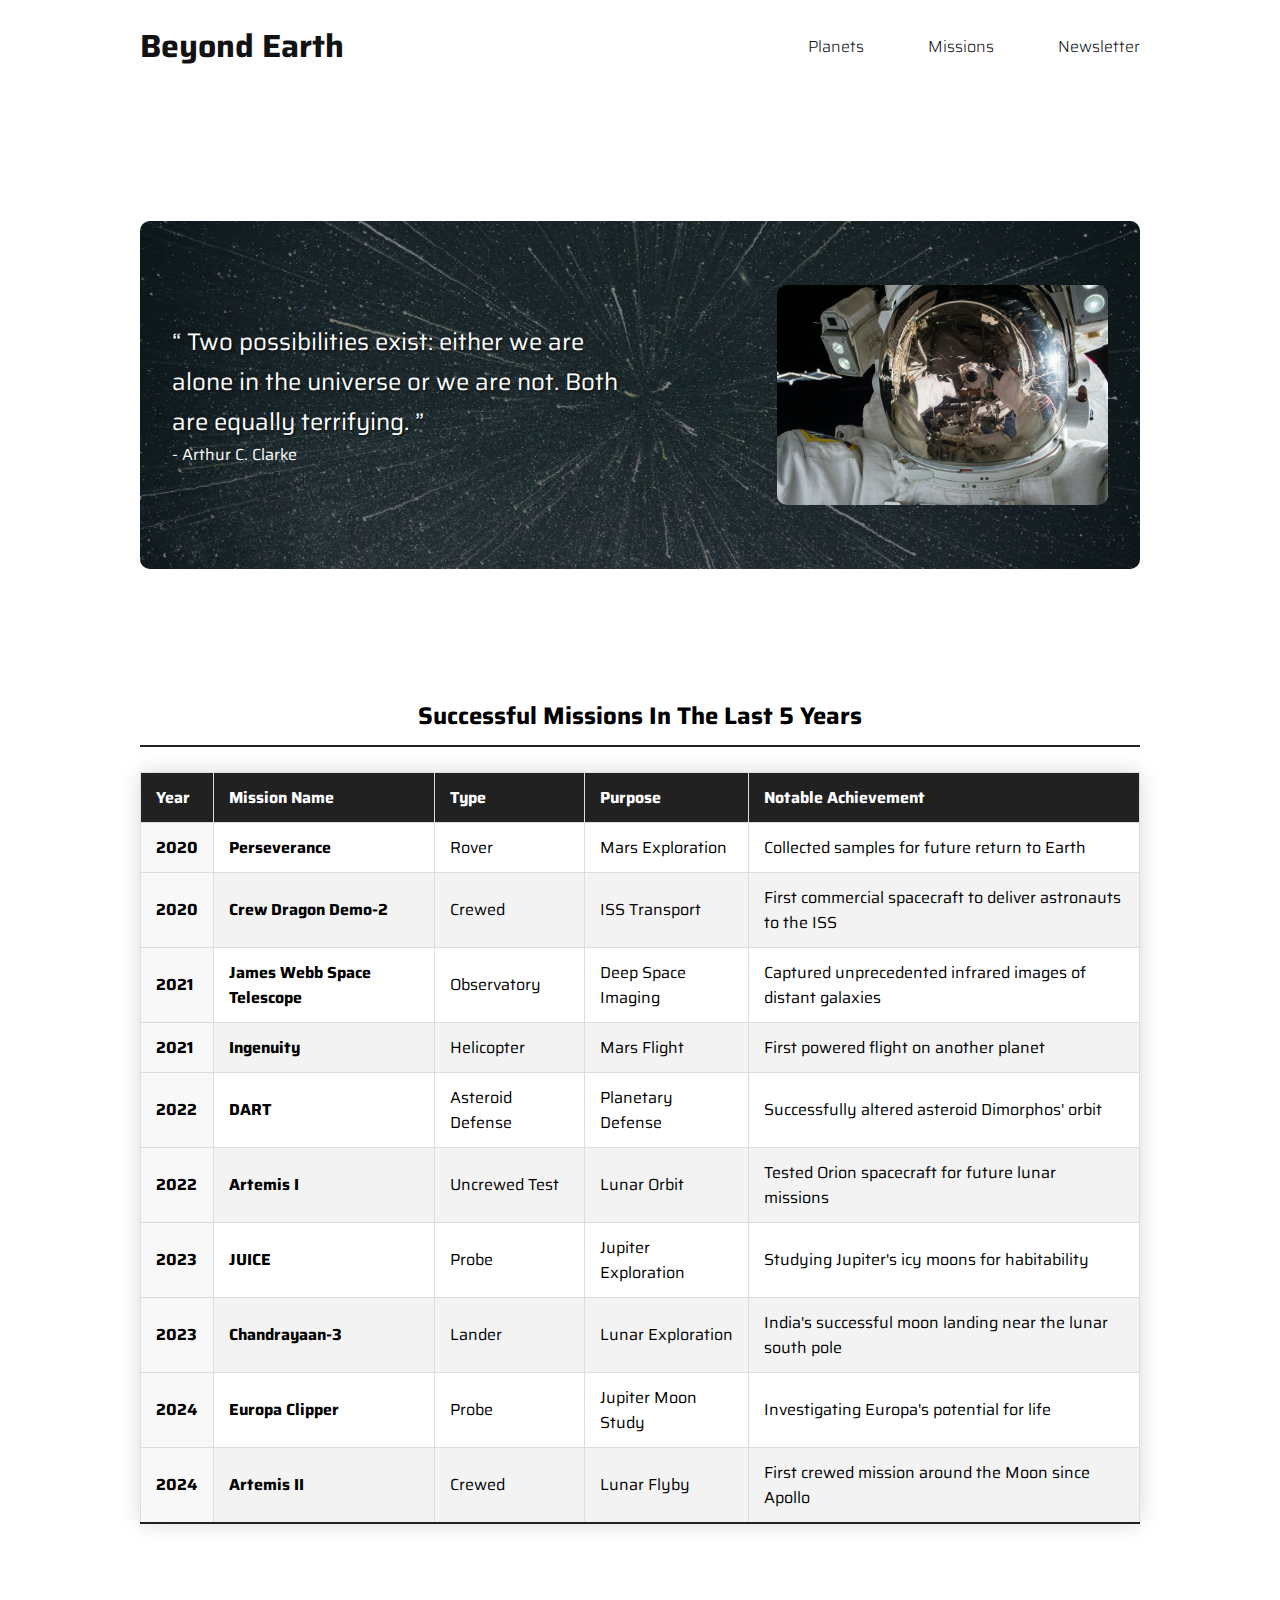
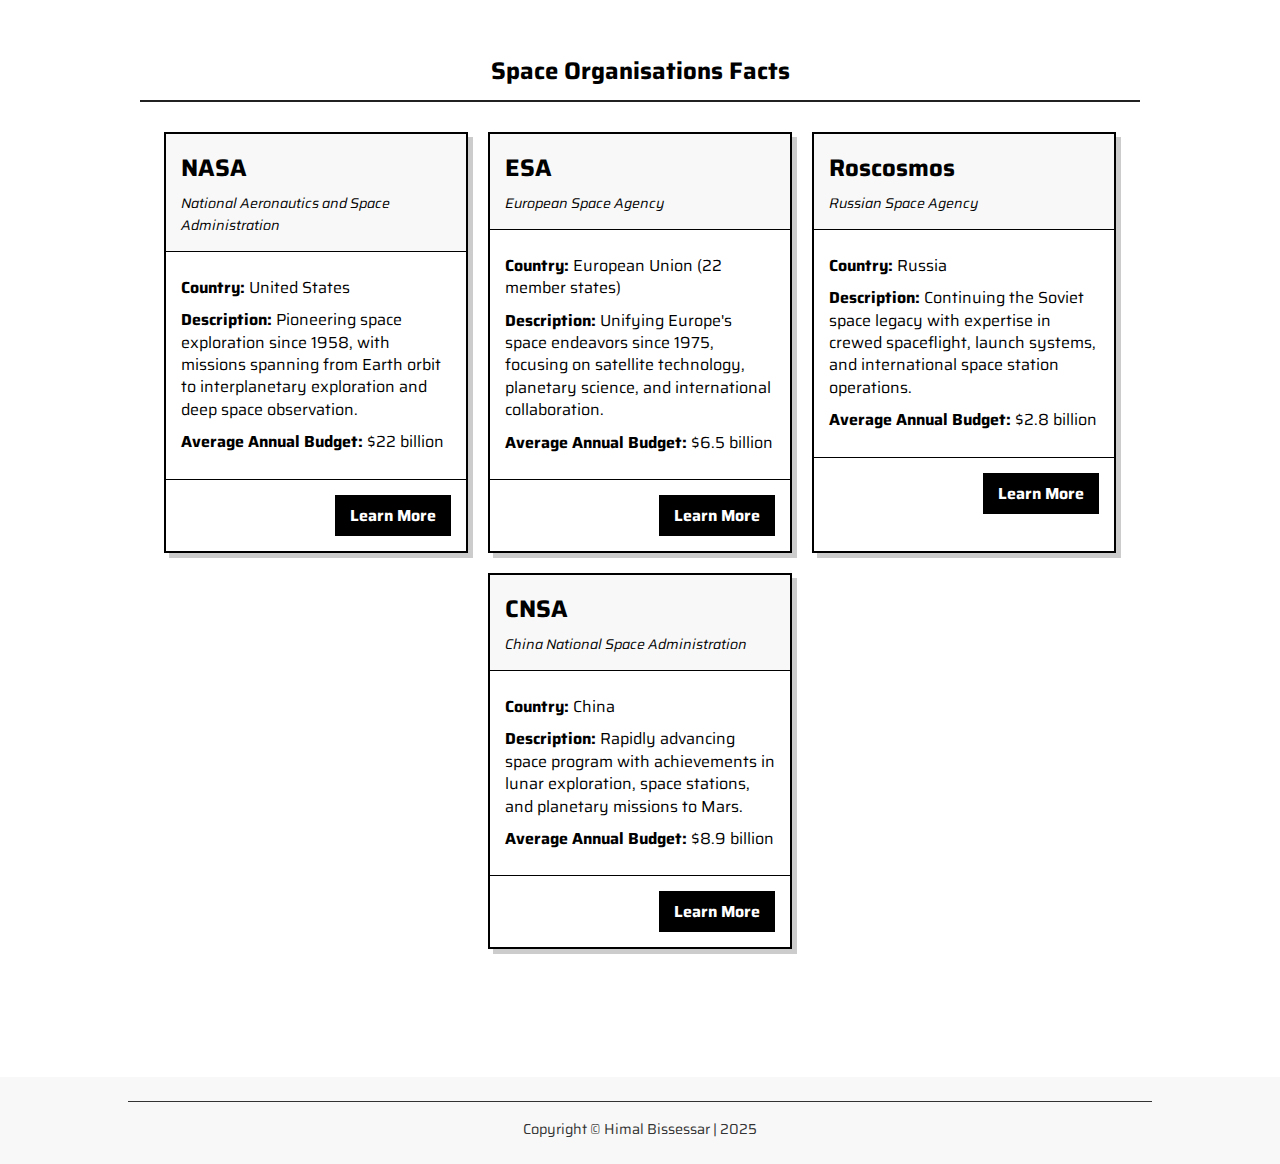
<file: index.html>
<!DOCTYPE html>
<html lang="en">
  <head>
    <meta charset="UTF-8" />
    <meta name="viewport" content="width=device-width, initial-scale=1.0" />
    <link rel="preconnect" href="https://fonts.googleapis.com" />
    <link rel="preconnect" href="https://fonts.gstatic.com" crossorigin />
    <link
      href="https://fonts.googleapis.com/css2?family=Saira:ital,wght@0,100..900;1,100..900&display=swap"
      rel="stylesheet"
    />
    <link rel="stylesheet" href="home.css" />
    <title>Space Exploration</title>
  </head>
  <body>
    <!-- Header Section -->
    <header>
      <nav id="nav-container">
        <h1 class="nav-title"><a href="./index.html">Beyond Earth</a></h1>
        <ul class="nav-menu-container">
          <li class="nav-items"><a href="./planets_page/index.html">Planets</a></li>
          <li class="nav-items"><a href="./missions_page/index.html">Missions</a></li>
          <li class="nav-items"><a href="./newsletter_page/index.html">Newsletter</a></li>
        </ul>
      </nav>
    </header>
    <!-- Header Section -->
    <!-- Main Section -->
    <main>
      <!-- Hero Section -->
      <section id="hero-section">
        <div class="hero-title-container">
          <q class="hero-title">
            Two possibilities exist: either we are alone in the universe or we
            are not. Both are equally terrifying.
          </q>
          <span> - Arthur C. Clarke</span>
        </div>
        <img class="hero-image" src="assets/nasa-astronaut.jpg" />
      </section>
      <!-- Hero Section -->
      <!-- Missions Section -->
      <section id="missions-section">
        <h2 class="title-header">Successful Missions In The Last 5 Years</h2>
        <table border="1" style="width: 100%" class="missions-table">
          <thead>
            <tr>
              <th>Year</th>
              <th>Mission Name</th>
              <th>Type</th>
              <th>Purpose</th>
              <th>Notable Achievement</th>
            </tr>
          </thead>
          <tbody>
            <tr>
              <td>2020</td>
              <td>Perseverance</td>
              <td>Rover</td>
              <td>Mars Exploration</td>
              <td>Collected samples for future return to Earth</td>
            </tr>
            <tr>
              <td>2020</td>
              <td>Crew Dragon Demo-2</td>
              <td>Crewed</td>
              <td>ISS Transport</td>
              <td>
                First commercial spacecraft to deliver astronauts to the ISS
              </td>
            </tr>
            <tr>
              <td>2021</td>
              <td>James Webb Space Telescope</td>
              <td>Observatory</td>
              <td>Deep Space Imaging</td>
              <td>
                Captured unprecedented infrared images of distant galaxies
              </td>
            </tr>
            <tr>
              <td>2021</td>
              <td>Ingenuity</td>
              <td>Helicopter</td>
              <td>Mars Flight</td>
              <td>First powered flight on another planet</td>
            </tr>
            <tr>
              <td>2022</td>
              <td>DART</td>
              <td>Asteroid Defense</td>
              <td>Planetary Defense</td>
              <td>Successfully altered asteroid Dimorphos' orbit</td>
            </tr>
            <tr>
              <td>2022</td>
              <td>Artemis I</td>
              <td>Uncrewed Test</td>
              <td>Lunar Orbit</td>
              <td>Tested Orion spacecraft for future lunar missions</td>
            </tr>
            <tr>
              <td>2023</td>
              <td>JUICE</td>
              <td>Probe</td>
              <td>Jupiter Exploration</td>
              <td>Studying Jupiter's icy moons for habitability</td>
            </tr>
            <tr>
              <td>2023</td>
              <td>Chandrayaan-3</td>
              <td>Lander</td>
              <td>Lunar Exploration</td>
              <td>India's successful moon landing near the lunar south pole</td>
            </tr>
            <tr>
              <td>2024</td>
              <td>Europa Clipper</td>
              <td>Probe</td>
              <td>Jupiter Moon Study</td>
              <td>Investigating Europa's potential for life</td>
            </tr>
            <tr>
              <td>2024</td>
              <td>Artemis II</td>
              <td>Crewed</td>
              <td>Lunar Flyby</td>
              <td>First crewed mission around the Moon since Apollo</td>
            </tr>
          </tbody>
        </table>
      </section>
      <!-- Missions Section -->
      <!-- Facts Section -->
      <section id="org-facts-section">
        <h2 class="title-header">Space Organisations Facts</h2>
        <div class="card-container">
          <!-- NASA Card -->
          <div class="org-card">
            <div class="card-header">
              <h2>NASA</h2>
              <h3>National Aeronautics and Space Administration</h3>
            </div>
            <div class="card-body">
              <p><strong>Country:</strong> United States</p>
              <p>
                <strong>Description:</strong> Pioneering space exploration since
                1958, with missions spanning from Earth orbit to interplanetary
                exploration and deep space observation.
              </p>
              <p><strong>Average Annual Budget:</strong> $22 billion</p>
            </div>
            <div class="card-footer">
              <a href="https://www.nasa.gov/" class="learn-more" target="_blank"
                >Learn More</a
              >
            </div>
          </div>

          <!-- ESA Card -->
          <div class="org-card">
            <div class="card-header">
              <h2>ESA</h2>
              <h3>European Space Agency</h3>
            </div>
            <div class="card-body">
              <p><strong>Country:</strong> European Union (22 member states)</p>
              <p>
                <strong>Description:</strong> Unifying Europe's space endeavors
                since 1975, focusing on satellite technology, planetary science,
                and international collaboration.
              </p>
              <p><strong>Average Annual Budget:</strong> $6.5 billion</p>
            </div>
            <div class="card-footer">
              <a href="https://www.esa.int/" class="learn-more" target="_blank"
                >Learn More</a
              >
            </div>
          </div>

          <!-- Roscosmos Card -->
          <div class="org-card">
            <div class="card-header">
              <h2>Roscosmos</h2>
              <h3>Russian Space Agency</h3>
            </div>
            <div class="card-body">
              <p><strong>Country:</strong> Russia</p>
              <p>
                <strong>Description:</strong> Continuing the Soviet space legacy
                with expertise in crewed spaceflight, launch systems, and
                international space station operations.
              </p>
              <p><strong>Average Annual Budget:</strong> $2.8 billion</p>
            </div>
            <div class="card-footer">
              <a
                href="https://www.iafastro.org/"
                class="learn-more"
                target="_blank"
                >Learn More</a
              >
            </div>
          </div>

          <!-- CNSA Card -->
          <div class="org-card">
            <div class="card-header">
              <h2>CNSA</h2>
              <h3>China National Space Administration</h3>
            </div>
            <div class="card-body">
              <p><strong>Country:</strong> China</p>
              <p>
                <strong>Description:</strong> Rapidly advancing space program
                with achievements in lunar exploration, space stations, and
                planetary missions to Mars.
              </p>
              <p><strong>Average Annual Budget:</strong> $8.9 billion</p>
            </div>
            <div class="card-footer">
              <a
                href="https://www.cnsa.gov.cn/english/"
                class="learn-more"
                target="_blank"
                >Learn More</a
              >
            </div>
          </div>
        </div>
      </section>
      <!-- Facts Section -->
    </main>
    <!-- Main Section -->
    <!-- Footer Section -->
    <footer class="site-footer">
      <div class="footer-divider"></div>
      <p class="copyright-text">Copyright &copy; Himal Bissessar | 2025</p>
    </footer>
    <!-- Footer Section -->
  </body>
</html>
</file>
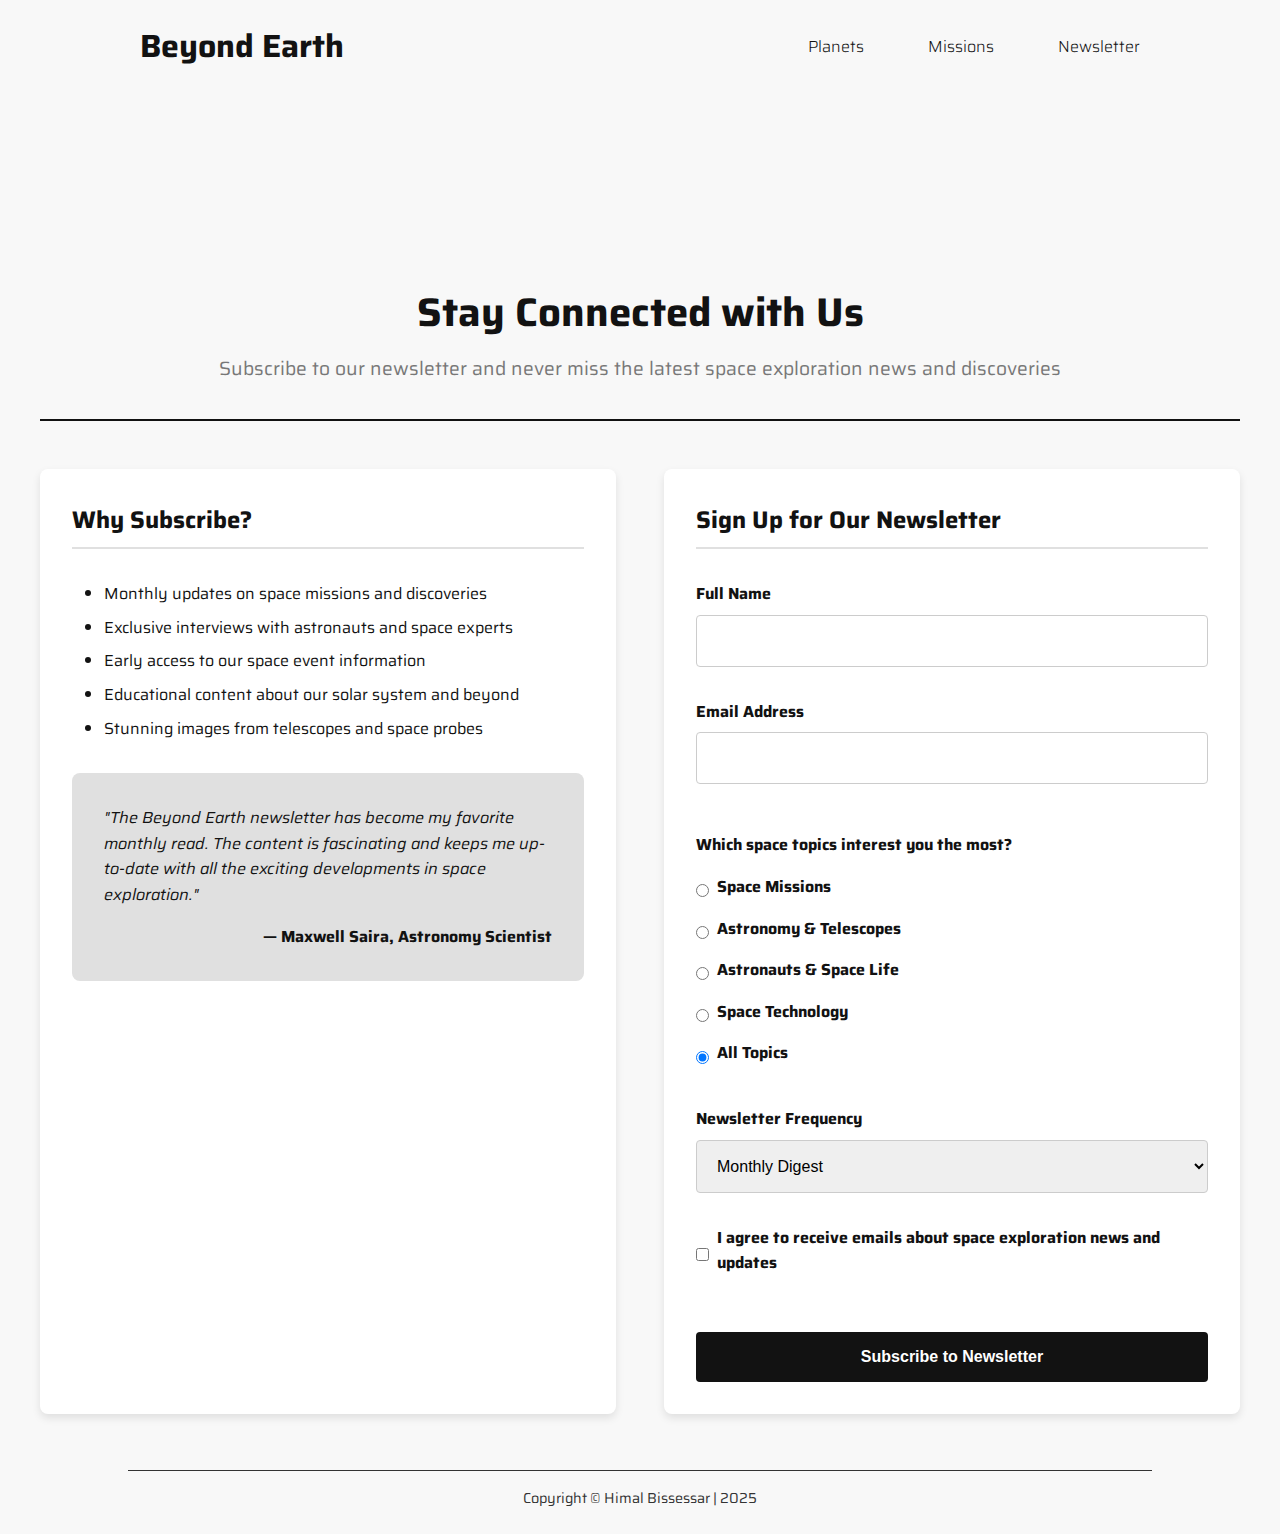
<file: newsletter_page/index.html>
<!DOCTYPE html>
<html lang="en">
  <head>
    <meta charset="UTF-8" />
    <meta name="viewport" content="width=device-width, initial-scale=1.0" />
    <link rel="preconnect" href="https://fonts.googleapis.com" />
    <link rel="preconnect" href="https://fonts.gstatic.com" crossorigin />
    <link
      href="https://fonts.googleapis.com/css2?family=Saira:ital,wght@0,100..900;1,100..900&display=swap"
      rel="stylesheet"
    />
    <link rel="stylesheet" href="newsletter.css" />
    <title>Newsletter</title>
  </head>
  <body>
    <!-- Header Section -->
    <header>
      <nav id="nav-container">
        <h1 class="nav-title"><a href="../index.html">Beyond Earth</a></h1>
        <ul class="nav-menu-container">
          <li class="nav-items"><a href="../planets_page/index.html">Planets</a></li>
          <li class="nav-items"><a href="../missions_page/index.html">Missions</a></li>
          <li class="nav-items"><a href="./index.html">Newsletter</a></li>
        </ul>
      </nav>
    </header>
    <!-- Header Section -->
    <!-- Main Section -->
    <main class="newsletter-container">
      <!-- Sub Title Section -->
      <section class="page-header">
        <h1>Stay Connected with Us</h1>
        <p class="subtitle">
          Subscribe to our newsletter and never miss the latest space
          exploration news and discoveries
        </p>
      </section>
      <!-- Sub Title Section -->
      <div class="newsletter-content">
        <div class="newsletter-info">
          <h2>Why Subscribe?</h2>
          <ul class="benefits-list">
            <li>Monthly updates on space missions and discoveries</li>
            <li>Exclusive interviews with astronauts and space experts</li>
            <li>Early access to our space event information</li>
            <li>Educational content about our solar system and beyond</li>
            <li>Stunning images from telescopes and space probes</li>
          </ul>

          <div class="testimonial-block">
            <blockquote>
              "The Beyond Earth newsletter has become my favorite monthly read.
              The content is fascinating and keeps me up-to-date with all the
              exciting developments in space exploration."
            </blockquote>
            <p class="testimonial-author">— Maxwell Saira, Astronomy Scientist</p>
          </div>
        </div>

        <div class="signup-form-container">
          <h2>Sign Up for Our Newsletter</h2>
          <form
            class="newsletter-form"
            method="post"
            action="/newsletter-submit"
          >
            <div class="form-group">
              <label for="name">Full Name</label>
              <input type="text" id="name" name="name" required />
            </div>

            <div class="form-group">
              <label for="email">Email Address</label>
              <input type="email" id="email" name="email" required />
            </div>

            <div class="form-group">
              <p class="radio-group-label">
                Which space topics interest you the most?
              </p>
              <div class="radio-options">
                <div class="radio-option">
                  <input
                    type="radio"
                    id="topic-missions"
                    name="topic"
                    value="missions"
                  />
                  <label for="topic-missions">Space Missions</label>
                </div>

                <div class="radio-option">
                  <input
                    type="radio"
                    id="topic-astronomy"
                    name="topic"
                    value="astronomy"
                  />
                  <label for="topic-astronomy">Astronomy & Telescopes</label>
                </div>

                <div class="radio-option">
                  <input
                    type="radio"
                    id="topic-astronauts"
                    name="topic"
                    value="astronauts"
                  />
                  <label for="topic-astronauts">Astronauts & Space Life</label>
                </div>

                <div class="radio-option">
                  <input
                    type="radio"
                    id="topic-tech"
                    name="topic"
                    value="technology"
                  />
                  <label for="topic-tech">Space Technology</label>
                </div>

                <div class="radio-option">
                  <input
                    type="radio"
                    id="topic-all"
                    name="topic"
                    value="all"
                    checked
                  />
                  <label for="topic-all">All Topics</label>
                </div>
              </div>
            </div>

            <div class="form-group">
              <label for="frequency">Newsletter Frequency</label>
              <select id="frequency" name="frequency">
                <option value="weekly">Weekly Updates</option>
                <option value="monthly" selected>Monthly Digest</option>
                <option value="quarterly">Quarterly Summary</option>
              </select>
            </div>

            <div class="form-group checkbox-group">
              <input type="checkbox" id="agree" name="agree" required />
              <label for="agree"
                >I agree to receive emails about space exploration news and
                updates</label
              >
            </div>

            <button type="submit" class="submit-button">
              Subscribe to Newsletter
            </button>
          </form>
        </div>
      </div>
    </main>
    <!-- Main Section -->
    <!-- Footer Section -->
    <footer class="site-footer">
      <div class="footer-divider"></div>
      <p class="copyright-text">Copyright &copy; Himal Bissessar | 2025</p>
    </footer>
    <!-- Footer Section -->
  </body>
</html>
</file>
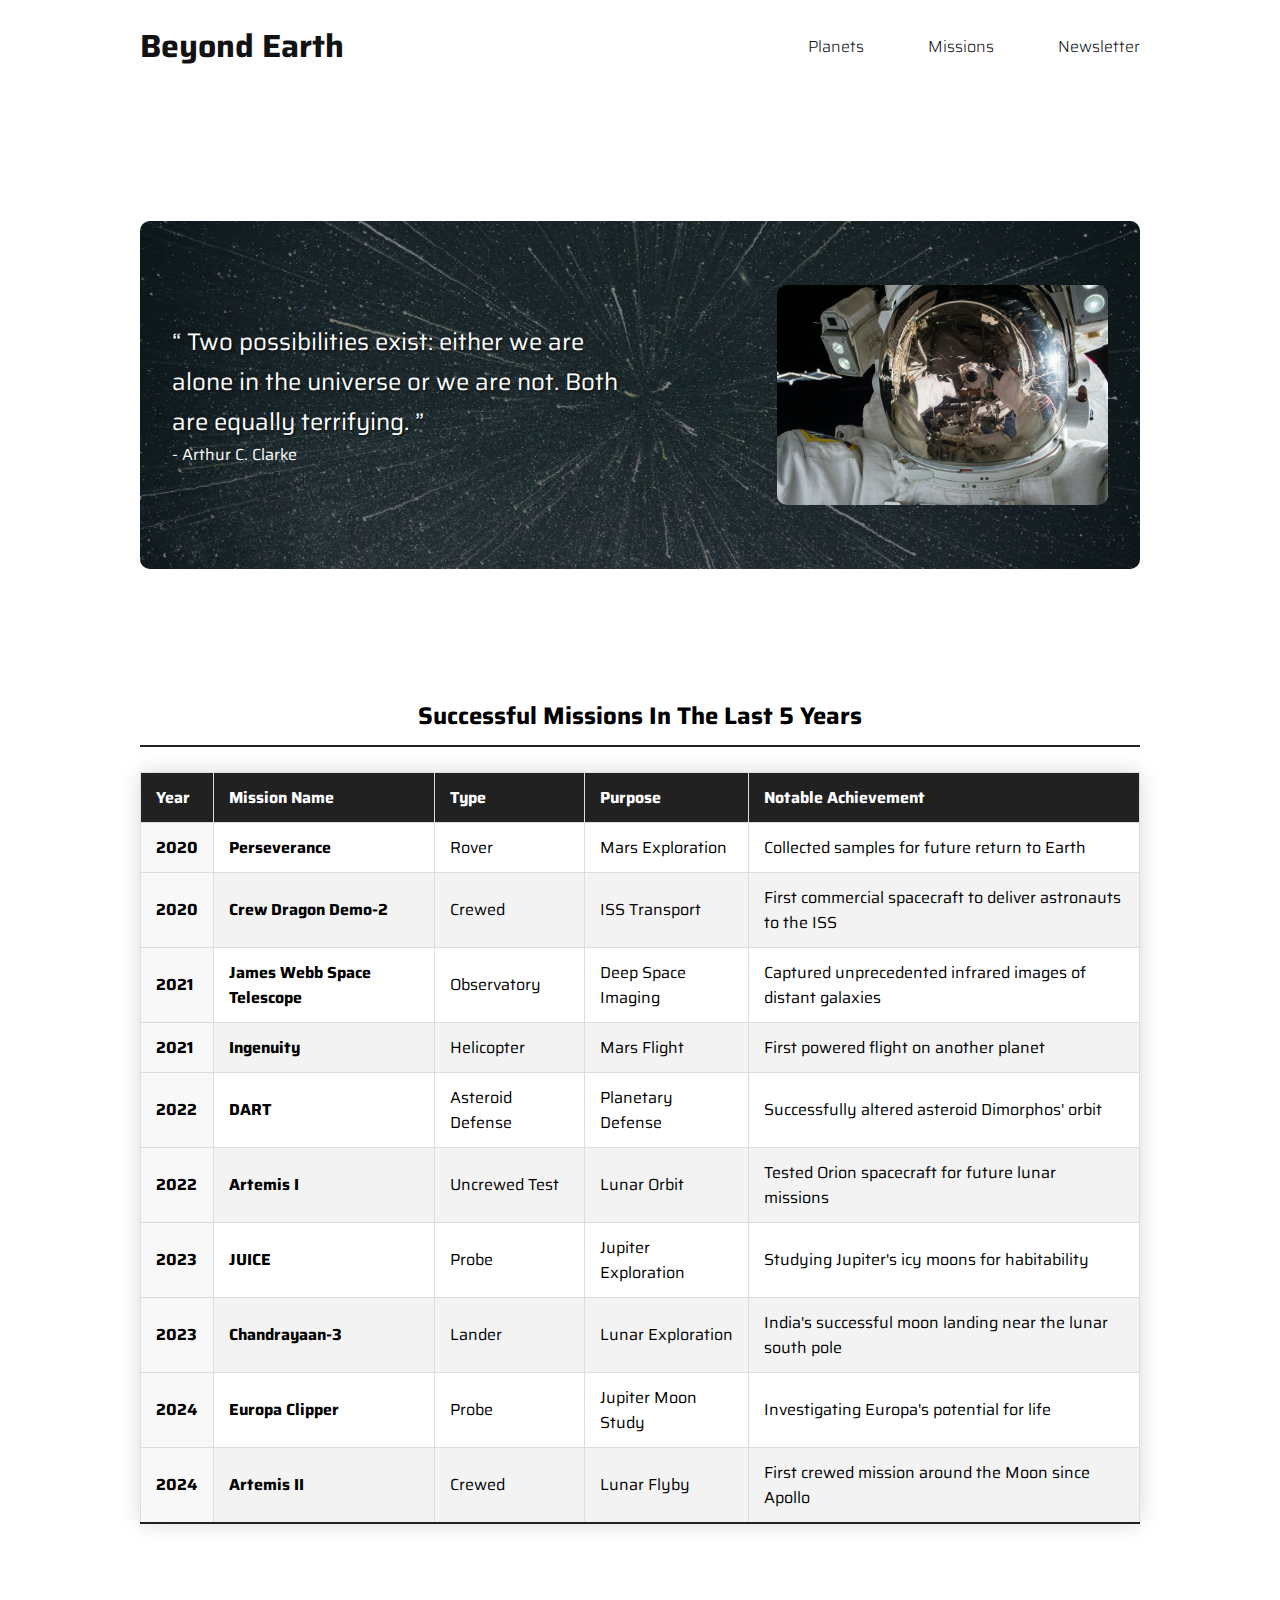
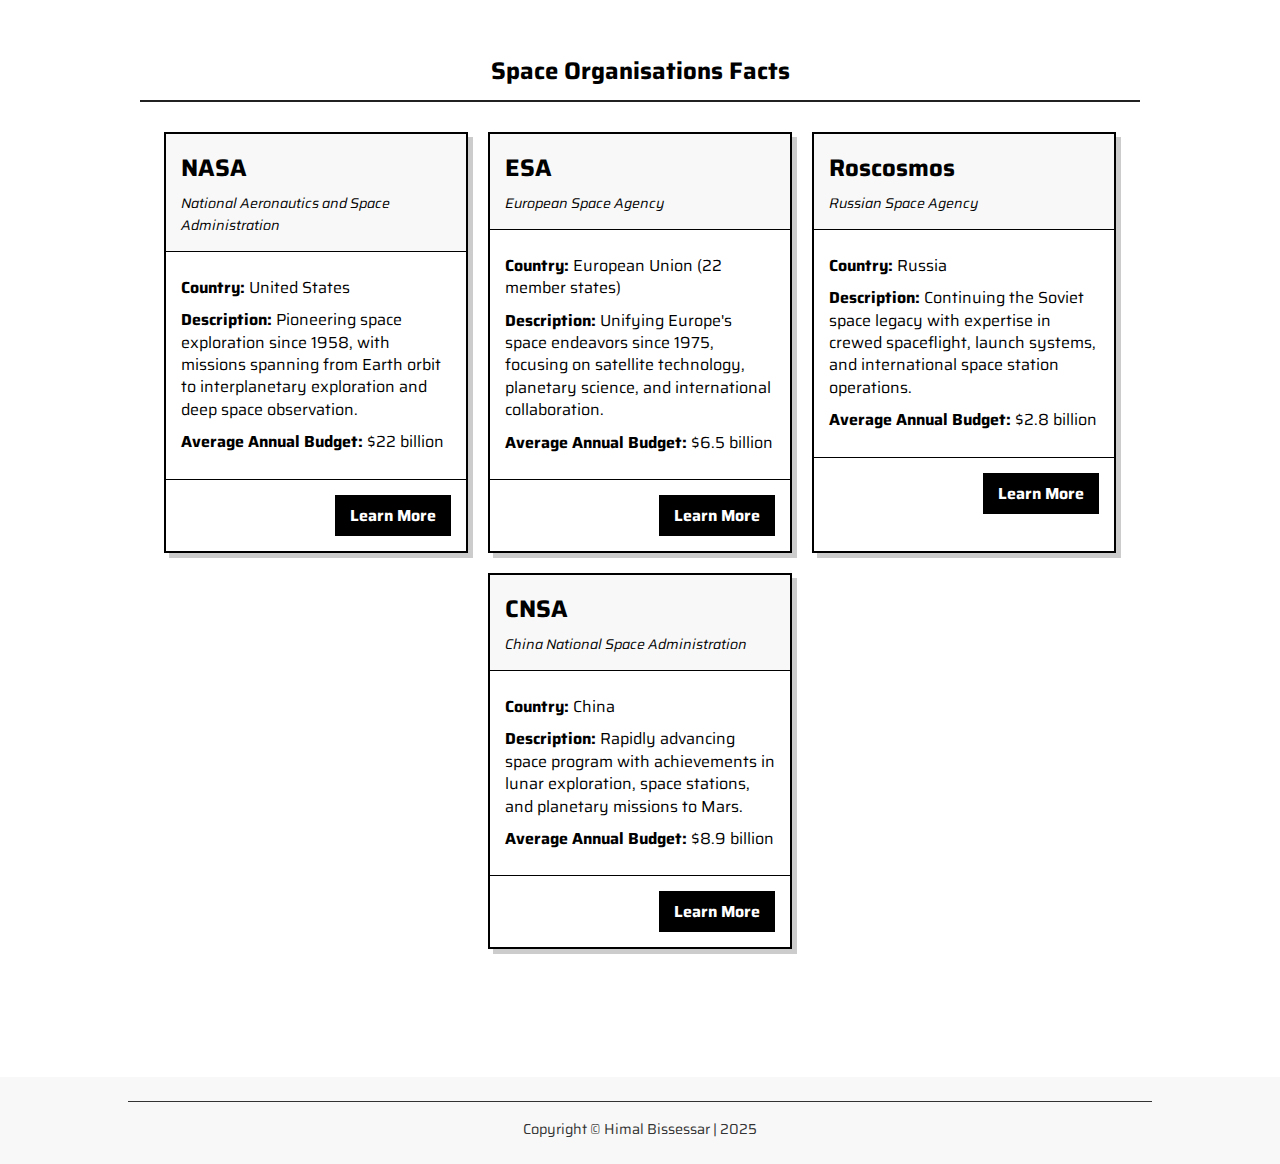
<file: home.html>
<!DOCTYPE html>
<html lang="en">
  <head>
    <meta charset="UTF-8" />
    <meta name="viewport" content="width=device-width, initial-scale=1.0" />
    <link rel="preconnect" href="https://fonts.googleapis.com" />
    <link rel="preconnect" href="https://fonts.gstatic.com" crossorigin />
    <link
      href="https://fonts.googleapis.com/css2?family=Saira:ital,wght@0,100..900;1,100..900&display=swap"
      rel="stylesheet"
    />
    <link rel="stylesheet" href="home.css" />
    <title>Space Exploration</title>
  </head>
  <body>
    <!-- Header Section -->
    <header>
      <nav id="nav-container">
        <h1 class="nav-title"><a href="./home.html">Beyond Earth</a></h1>
        <ul class="nav-menu-container">
          <li class="nav-items"><a href="planets_pagelanets.html">Planets</a></li>
          <li class="nav-items"><a href="missions_page/missions.html">Missions</a></li>
          <li class="nav-items"><a href="newsletter_pageewsletter.html">Newsletter</a></li>
        </ul>
      </nav>
    </header>
    <!-- Header Section -->
    <!-- Main Section -->
    <main>
      <!-- Hero Section -->
      <section id="hero-section">
        <div class="hero-title-container">
          <q class="hero-title">
            Two possibilities exist: either we are alone in the universe or we
            are not. Both are equally terrifying.
          </q>
          <span> - Arthur C. Clarke</span>
        </div>
        <img class="hero-image" src="assets/nasa-astronaut.jpg" />
      </section>
      <!-- Hero Section -->
      <!-- Missions Section -->
      <section id="missions-section">
        <h2 class="title-header">Successful Missions In The Last 5 Years</h2>
        <table border="1" style="width: 100%" class="missions-table">
          <thead>
            <tr>
              <th>Year</th>
              <th>Mission Name</th>
              <th>Type</th>
              <th>Purpose</th>
              <th>Notable Achievement</th>
            </tr>
          </thead>
          <tbody>
            <tr>
              <td>2020</td>
              <td>Perseverance</td>
              <td>Rover</td>
              <td>Mars Exploration</td>
              <td>Collected samples for future return to Earth</td>
            </tr>
            <tr>
              <td>2020</td>
              <td>Crew Dragon Demo-2</td>
              <td>Crewed</td>
              <td>ISS Transport</td>
              <td>
                First commercial spacecraft to deliver astronauts to the ISS
              </td>
            </tr>
            <tr>
              <td>2021</td>
              <td>James Webb Space Telescope</td>
              <td>Observatory</td>
              <td>Deep Space Imaging</td>
              <td>
                Captured unprecedented infrared images of distant galaxies
              </td>
            </tr>
            <tr>
              <td>2021</td>
              <td>Ingenuity</td>
              <td>Helicopter</td>
              <td>Mars Flight</td>
              <td>First powered flight on another planet</td>
            </tr>
            <tr>
              <td>2022</td>
              <td>DART</td>
              <td>Asteroid Defense</td>
              <td>Planetary Defense</td>
              <td>Successfully altered asteroid Dimorphos' orbit</td>
            </tr>
            <tr>
              <td>2022</td>
              <td>Artemis I</td>
              <td>Uncrewed Test</td>
              <td>Lunar Orbit</td>
              <td>Tested Orion spacecraft for future lunar missions</td>
            </tr>
            <tr>
              <td>2023</td>
              <td>JUICE</td>
              <td>Probe</td>
              <td>Jupiter Exploration</td>
              <td>Studying Jupiter's icy moons for habitability</td>
            </tr>
            <tr>
              <td>2023</td>
              <td>Chandrayaan-3</td>
              <td>Lander</td>
              <td>Lunar Exploration</td>
              <td>India's successful moon landing near the lunar south pole</td>
            </tr>
            <tr>
              <td>2024</td>
              <td>Europa Clipper</td>
              <td>Probe</td>
              <td>Jupiter Moon Study</td>
              <td>Investigating Europa's potential for life</td>
            </tr>
            <tr>
              <td>2024</td>
              <td>Artemis II</td>
              <td>Crewed</td>
              <td>Lunar Flyby</td>
              <td>First crewed mission around the Moon since Apollo</td>
            </tr>
          </tbody>
        </table>
      </section>
      <!-- Missions Section -->
      <!-- Facts Section -->
      <section id="org-facts-section">
        <h2 class="title-header">Space Organisations Facts</h2>
        <div class="card-container">
          <!-- NASA Card -->
          <div class="org-card">
            <div class="card-header">
              <h2>NASA</h2>
              <h3>National Aeronautics and Space Administration</h3>
            </div>
            <div class="card-body">
              <p><strong>Country:</strong> United States</p>
              <p>
                <strong>Description:</strong> Pioneering space exploration since
                1958, with missions spanning from Earth orbit to interplanetary
                exploration and deep space observation.
              </p>
              <p><strong>Average Annual Budget:</strong> $22 billion</p>
            </div>
            <div class="card-footer">
              <a href="https://www.nasa.gov/" class="learn-more" target="_blank"
                >Learn More</a
              >
            </div>
          </div>

          <!-- ESA Card -->
          <div class="org-card">
            <div class="card-header">
              <h2>ESA</h2>
              <h3>European Space Agency</h3>
            </div>
            <div class="card-body">
              <p><strong>Country:</strong> European Union (22 member states)</p>
              <p>
                <strong>Description:</strong> Unifying Europe's space endeavors
                since 1975, focusing on satellite technology, planetary science,
                and international collaboration.
              </p>
              <p><strong>Average Annual Budget:</strong> $6.5 billion</p>
            </div>
            <div class="card-footer">
              <a href="https://www.esa.int/" class="learn-more" target="_blank"
                >Learn More</a
              >
            </div>
          </div>

          <!-- Roscosmos Card -->
          <div class="org-card">
            <div class="card-header">
              <h2>Roscosmos</h2>
              <h3>Russian Space Agency</h3>
            </div>
            <div class="card-body">
              <p><strong>Country:</strong> Russia</p>
              <p>
                <strong>Description:</strong> Continuing the Soviet space legacy
                with expertise in crewed spaceflight, launch systems, and
                international space station operations.
              </p>
              <p><strong>Average Annual Budget:</strong> $2.8 billion</p>
            </div>
            <div class="card-footer">
              <a
                href="https://www.iafastro.org/"
                class="learn-more"
                target="_blank"
                >Learn More</a
              >
            </div>
          </div>

          <!-- CNSA Card -->
          <div class="org-card">
            <div class="card-header">
              <h2>CNSA</h2>
              <h3>China National Space Administration</h3>
            </div>
            <div class="card-body">
              <p><strong>Country:</strong> China</p>
              <p>
                <strong>Description:</strong> Rapidly advancing space program
                with achievements in lunar exploration, space stations, and
                planetary missions to Mars.
              </p>
              <p><strong>Average Annual Budget:</strong> $8.9 billion</p>
            </div>
            <div class="card-footer">
              <a
                href="https://www.cnsa.gov.cn/english/"
                class="learn-more"
                target="_blank"
                >Learn More</a
              >
            </div>
          </div>
        </div>
      </section>
      <!-- Facts Section -->
    </main>
    <!-- Main Section -->
    <!-- Footer Section -->
    <footer class="site-footer">
      <div class="footer-divider"></div>
      <p class="copyright-text">Copyright &copy; Himal Bissessar | 2025</p>
    </footer>
    <!-- Footer Section -->
  </body>
</html>
</file>
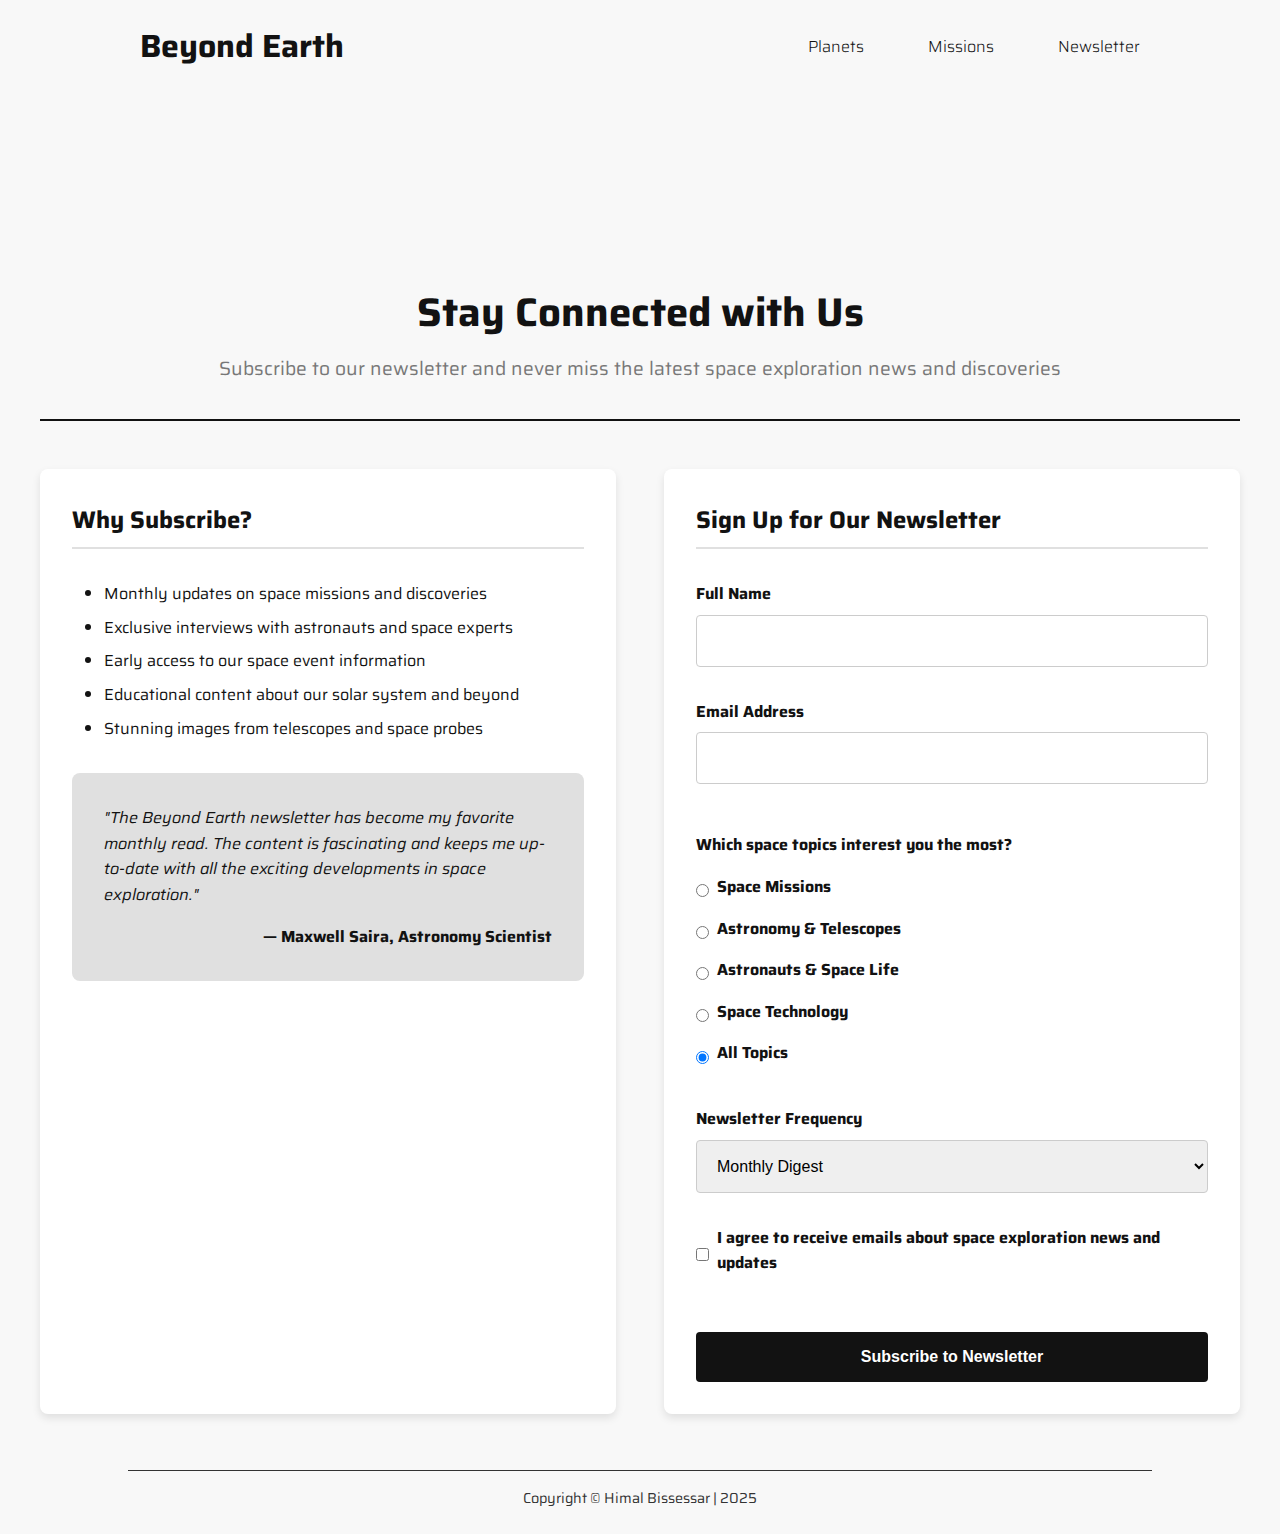
<file: newsletter_page/newsletter.html>
<!DOCTYPE html>
<html lang="en">
  <head>
    <meta charset="UTF-8" />
    <meta name="viewport" content="width=device-width, initial-scale=1.0" />
    <link rel="preconnect" href="https://fonts.googleapis.com" />
    <link rel="preconnect" href="https://fonts.gstatic.com" crossorigin />
    <link
      href="https://fonts.googleapis.com/css2?family=Saira:ital,wght@0,100..900;1,100..900&display=swap"
      rel="stylesheet"
    />
    <link rel="stylesheet" href="newsletter.css" />
    <title>Newsletter</title>
  </head>
  <body>
    <!-- Header Section -->
    <header>
      <nav id="nav-container">
        <h1 class="nav-title"><a href="../home.html">Beyond Earth</a></h1>
        <ul class="nav-menu-container">
          <li class="nav-items"><a href="../planets_page/planets.html">Planets</a></li>
          <li class="nav-items"><a href="../missions_page/missions.html">Missions</a></li>
          <li class="nav-items"><a href="/newsletter.html">Newsletter</a></li>
        </ul>
      </nav>
    </header>
    <!-- Header Section -->
    <!-- Main Section -->
    <main class="newsletter-container">
      <!-- Sub Title Section -->
      <section class="page-header">
        <h1>Stay Connected with Us</h1>
        <p class="subtitle">
          Subscribe to our newsletter and never miss the latest space
          exploration news and discoveries
        </p>
      </section>
      <!-- Sub Title Section -->
      <div class="newsletter-content">
        <div class="newsletter-info">
          <h2>Why Subscribe?</h2>
          <ul class="benefits-list">
            <li>Monthly updates on space missions and discoveries</li>
            <li>Exclusive interviews with astronauts and space experts</li>
            <li>Early access to our space event information</li>
            <li>Educational content about our solar system and beyond</li>
            <li>Stunning images from telescopes and space probes</li>
          </ul>

          <div class="testimonial-block">
            <blockquote>
              "The Beyond Earth newsletter has become my favorite monthly read.
              The content is fascinating and keeps me up-to-date with all the
              exciting developments in space exploration."
            </blockquote>
            <p class="testimonial-author">— Maxwell Saira, Astronomy Scientist</p>
          </div>
        </div>

        <div class="signup-form-container">
          <h2>Sign Up for Our Newsletter</h2>
          <form
            class="newsletter-form"
            method="post"
            action="/newsletter-submit"
          >
            <div class="form-group">
              <label for="name">Full Name</label>
              <input type="text" id="name" name="name" required />
            </div>

            <div class="form-group">
              <label for="email">Email Address</label>
              <input type="email" id="email" name="email" required />
            </div>

            <div class="form-group">
              <p class="radio-group-label">
                Which space topics interest you the most?
              </p>
              <div class="radio-options">
                <div class="radio-option">
                  <input
                    type="radio"
                    id="topic-missions"
                    name="topic"
                    value="missions"
                  />
                  <label for="topic-missions">Space Missions</label>
                </div>

                <div class="radio-option">
                  <input
                    type="radio"
                    id="topic-astronomy"
                    name="topic"
                    value="astronomy"
                  />
                  <label for="topic-astronomy">Astronomy & Telescopes</label>
                </div>

                <div class="radio-option">
                  <input
                    type="radio"
                    id="topic-astronauts"
                    name="topic"
                    value="astronauts"
                  />
                  <label for="topic-astronauts">Astronauts & Space Life</label>
                </div>

                <div class="radio-option">
                  <input
                    type="radio"
                    id="topic-tech"
                    name="topic"
                    value="technology"
                  />
                  <label for="topic-tech">Space Technology</label>
                </div>

                <div class="radio-option">
                  <input
                    type="radio"
                    id="topic-all"
                    name="topic"
                    value="all"
                    checked
                  />
                  <label for="topic-all">All Topics</label>
                </div>
              </div>
            </div>

            <div class="form-group">
              <label for="frequency">Newsletter Frequency</label>
              <select id="frequency" name="frequency">
                <option value="weekly">Weekly Updates</option>
                <option value="monthly" selected>Monthly Digest</option>
                <option value="quarterly">Quarterly Summary</option>
              </select>
            </div>

            <div class="form-group checkbox-group">
              <input type="checkbox" id="agree" name="agree" required />
              <label for="agree"
                >I agree to receive emails about space exploration news and
                updates</label
              >
            </div>

            <button type="submit" class="submit-button">
              Subscribe to Newsletter
            </button>
          </form>
        </div>
      </div>
    </main>
    <!-- Main Section -->
    <!-- Footer Section -->
    <footer class="site-footer">
      <div class="footer-divider"></div>
      <p class="copyright-text">Copyright &copy; Himal Bissessar | 2025</p>
    </footer>
    <!-- Footer Section -->
  </body>
</html>
</file>
<file: home.css>
:root {
  --max-width: 1000px;
  --title-font-size: 1.5rem;
  --text-font-weight-light: 100;
  --margin-bottom-spacer: 8rem;
  --hover-highlight-light-blue: rgb(216, 214, 238);
  --primary-dark: #121212;
  --primary-light: #f8f8f8;
  --primary-gray: #333333;
  --secondary-gray: #777777;
  --accent-gray: #e0e0e0;
  --input-border: #cccccc;
  --button-hover: #222222;
  --spacing-xs: 0.5rem;
  --spacing-sm: 1rem;
  --spacing-md: 2rem;
  --spacing-lg: 3rem;
}

body {
  font-family: "Saira", sans-serif;
  margin: 0;
  padding: 0;
}
/* Navigation Section */
#nav-container {
  max-width: var(--max-width);
  margin-bottom: var(--margin-bottom-spacer);
  box-sizing: border-box;
  margin-inline-start: auto;
  margin-inline-end: auto;
  display: flex;
  justify-content: space-between;
}

.nav-title {
  box-sizing: border-box;
}

.nav-title a {
  text-decoration: none;
  color: var(--primary-dark);
}

.nav-menu-container {
  margin: 0;
  padding: 0;
  display: flex;
  list-style-type: none;
  align-items: center;
  box-sizing: border-box;
  gap: 4rem;
}

.nav-items {
  box-sizing: border-box;
  font-weight: 300;
}

.nav-items a {
  color: var(--primary-dark);
  text-decoration: none;
}
/* Navigation Section */

/* Hero Section */
#hero-section {
  max-width: var(--max-width);
  margin-bottom: var(--margin-bottom-spacer);
  box-sizing: border-box;
  margin-inline-start: auto;
  margin-inline-end: auto;
  display: flex;
  align-items: center;
  justify-content: space-between;
  background-image: url("assets/home-space-background.jpg"); /* Add your actual path to Image 2 */
  background-size: cover;
  background-position: center;
  padding: 4rem 2rem;
  border-radius: 10px;
  position: relative;
  overflow: hidden;
}

#hero-section::before {
  content: "";
  position: absolute;
  top: 0;
  left: 0;
  width: 100%;
  height: 100%;
  background-color: rgba(0, 0, 0, 0.5);
  z-index: 1;
}

.hero-title-container {
  height: 100%;
  width: 50%;
  box-sizing: border-box;
  display: flex;
  flex-direction: column;
  position: relative;
  z-index: 2;
  color: white;
}

.hero-title {
  font-size: var(--title-font-size);
  font-weight: 400;
  line-height: 2.5rem;
  text-shadow: 1px 1px 3px rgba(0, 0, 0, 0.8);
}

.hero-image {
  border-radius: 10px;
  position: relative;
  z-index: 2;
  height: 220px;
  object-fit: cover;
  /* width: 400px; */
}
/* Hero Section */

/* Missions Table Section */

#missions-section {
  max-width: var(--max-width);
  margin-bottom: var(--margin-bottom-spacer);
  margin-inline-start: auto;
  margin-inline-end: auto;
}

.missions-table {
  width: 100%;
  border-collapse: collapse;
  margin: 25px 0;
  box-shadow: 0 0 20px rgba(0, 0, 0, 0.15);
}

.missions-table thead tr {
  background-color: #212121;
  color: white;
  text-align: left;
  font-weight: bold;
}

.missions-table th,
.missions-table td {
  padding: 12px 15px;
  border: 1px solid #ddd;
}

.missions-table tbody tr {
  border-bottom: 1px solid #dddddd;
}

.missions-table tbody tr:nth-of-type(even) {
  background-color: #f3f3f3;
}

.missions-table tbody tr:hover {
  background-color: #e5e5e5;
  cursor: pointer;
}

.missions-table tbody tr:last-of-type {
  border-bottom: 2px solid #212121;
}

.title-header {
  text-align: center;
  font-size: 24px;
  font-weight: bold;
  margin-bottom: 20px;
  padding-bottom: 10px;
  border-bottom: 2px solid #212121;
}

.missions-table tbody tr td:first-child {
  font-weight: bold;
  background-color: #f8f8f8;
}

.missions-table tbody tr td:nth-child(2) {
  font-weight: bold;
}

/* Missions Table Section */

/* Space Organisation Cards Section */
#org-facts-section {
  max-width: var(--max-width);
  margin-bottom: var(--margin-bottom-spacer);
  margin-inline-start: auto;
  margin-inline-end: auto;
}

.card-container {
  display: flex;
  flex-wrap: wrap;
  justify-content: center;
  gap: 20px;
  margin: 30px 0;
}

.org-card {
  width: 300px;
  border: 2px solid black;
  box-shadow: 5px 5px 0px rgba(0, 0, 0, 0.2);
  background-color: white;
  transition: transform 0.3s ease;
}

.org-card:hover {
  transform: translateY(-5px);
}

.card-header {
  border-bottom: 1px solid black;
  padding: 15px;
  background-color: #f8f8f8;
}

.card-header h2 {
  margin: 0;
  font-size: 24px;
}

.card-header h3 {
  margin: 5px 0 0 0;
  font-size: 14px;
  font-weight: normal;
  font-style: italic;
}

.card-body {
  padding: 15px;
}

.card-body p {
  margin: 10px 0;
  font-size: 16px;
  line-height: 1.4;
}

.card-footer {
  padding: 15px;
  border-top: 1px solid black;
  text-align: right;
}

.learn-more {
  display: inline-block;
  padding: 8px 15px;
  background-color: black;
  color: white;
  text-decoration: none;
  font-weight: bold;
  transition: background-color 0.3s ease;
}

.learn-more:hover {
  background-color: #333;
}

/* Space Organisation Cards Section */

/* Footer Section */
.site-footer {
  padding: 1.5rem 0;
  text-align: center;
  background-color: #f8f8f8;
}

.footer-divider {
  height: 1px;
  background-color: #333;
  max-width: 80%;
  margin: 0 auto 1rem auto;
}

.copyright-text {
  color: #333;
  font-size: 0.9rem;
  margin: 0;
}
/* Footer Section */
</file>
<file: newsletter_page/newsletter.css>
:root {
  --max-width: 1000px;
  --title-font-size: 1.5rem;
  --text-font-weight-light: 100;
  --margin-bottom-spacer: 8rem;
  --hover-highlight-light-blue: rgb(216, 214, 238);
  --primary-dark: #121212;
  --primary-light: #f8f8f8;
  --primary-gray: #333333;
  --secondary-gray: #777777;
  --accent-gray: #e0e0e0;
  --input-border: #cccccc;
  --button-hover: #222222;
  --spacing-xs: 0.5rem;
  --spacing-sm: 1rem;
  --spacing-md: 2rem;
  --spacing-lg: 3rem;
}

body {
  font-family: "Saira", sans-serif;
  background-color: var(--primary-light);
  color: var(--primary-dark);
  line-height: 1.6;
  margin: 0;
  padding: 0;
}

/* Navigation Section */
#nav-container {
  max-width: var(--max-width);
  margin-bottom: var(--margin-bottom-spacer);
  box-sizing: border-box;
  margin-inline-start: auto;
  margin-inline-end: auto;
  display: flex;
  justify-content: space-between;
}

.nav-title {
  box-sizing: border-box;
}

.nav-title a {
  text-decoration: none;
  color: var(--primary-dark);
}

.nav-menu-container {
  margin: 0;
  padding: 0;
  display: flex;
  list-style-type: none;
  align-items: center;
  box-sizing: border-box;
  gap: 4rem;
}

.nav-items {
  box-sizing: border-box;
  font-weight: 300;
}
.nav-items a {
  color: var(--primary-dark);
  text-decoration: none;
}
/* Navigation Section */

/* Newsletter Container */
.newsletter-container {
  max-width: 1200px;
  margin: 0 auto;
  padding: var(--spacing-md);
}

.page-header {
  text-align: center;
  margin-bottom: var(--spacing-lg);
  border-bottom: 2px solid var(--primary-dark);
  padding-bottom: var(--spacing-sm);
}

.page-header h1 {
  font-size: 2.5rem;
  margin-bottom: 0.5rem;
}

.subtitle {
  font-size: 1.2rem;
  color: var(--secondary-gray);
  margin-top: 0;
}

/* Newsletter Content Layout */
.newsletter-content {
  display: grid;
  grid-template-columns: 1fr 1fr;
  gap: var(--spacing-lg);
}

/* Newsletter Info Section */
.newsletter-info {
  padding: var(--spacing-md);
  background-color: white;
  border-radius: 8px;
  box-shadow: 0 4px 8px rgba(0, 0, 0, 0.1);
}

.newsletter-info h2 {
  margin-top: 0;
  border-bottom: 2px solid var(--accent-gray);
  padding-bottom: var(--spacing-xs);
  margin-bottom: var(--spacing-md);
}

.benefits-list {
  padding-left: var(--spacing-md);
  margin-bottom: var(--spacing-md);
}

.benefits-list li {
  margin-bottom: var(--spacing-xs);
}

.testimonial-block {
  background-color: var(--accent-gray);
  padding: var(--spacing-md);
  border-radius: 8px;
  margin-top: var(--spacing-md);
}

.testimonial-block blockquote {
  font-style: italic;
  margin: 0 0 var(--spacing-sm) 0;
}

.testimonial-author {
  text-align: right;
  margin: 0;
  font-weight: bold;
}

/* Signup Form */
.signup-form-container {
  background-color: white;
  padding: var(--spacing-md);
  border-radius: 8px;
  box-shadow: 0 4px 8px rgba(0, 0, 0, 0.1);
}

.signup-form-container h2 {
  margin-top: 0;
  border-bottom: 2px solid var(--accent-gray);
  padding-bottom: var(--spacing-xs);
  margin-bottom: var(--spacing-md);
}

.newsletter-form {
  display: flex;
  flex-direction: column;
  gap: var(--spacing-md);
}

.form-group {
  display: flex;
  flex-direction: column;
}

.form-group label {
  margin-bottom: var(--spacing-xs);
  font-weight: bold;
}

.form-group input[type="text"],
.form-group input[type="email"],
.form-group select {
  padding: var(--spacing-sm);
  border: 1px solid var(--input-border);
  border-radius: 4px;
  font-size: 1rem;
}

.radio-group-label {
  font-weight: bold;
  margin-bottom: var(--spacing-sm);
}

.radio-options {
  display: flex;
  flex-direction: column;
  gap: var(--spacing-xs);
}

.radio-option {
  display: flex;
  align-items: center;
  gap: var(--spacing-xs);
}

.radio-option input[type="radio"] {
  margin: 0;
}

.checkbox-group {
  flex-direction: row;
  align-items: center;
  gap: var(--spacing-xs);
}

.checkbox-group input[type="checkbox"] {
  margin: 0;
}

.submit-button {
  background-color: var(--primary-dark);
  color: white;
  border: none;
  padding: var(--spacing-sm);
  font-size: 1rem;
  font-weight: bold;
  border-radius: 4px;
  cursor: pointer;
  transition: background-color 0.3s ease;
  margin-top: var(--spacing-sm);
}

.submit-button:hover {
  background-color: var(--button-hover);
}

/* Footer Section */
.site-footer {
  padding: 1.5rem 0;
  text-align: center;
  background-color: #f8f8f8;
}

.footer-divider {
  height: 1px;
  background-color: #333;
  max-width: 80%;
  margin: 0 auto 1rem auto;
}

.copyright-text {
  color: #333;
  font-size: 0.9rem;
  margin: 0;
}
/* Footer Section */
</file>
